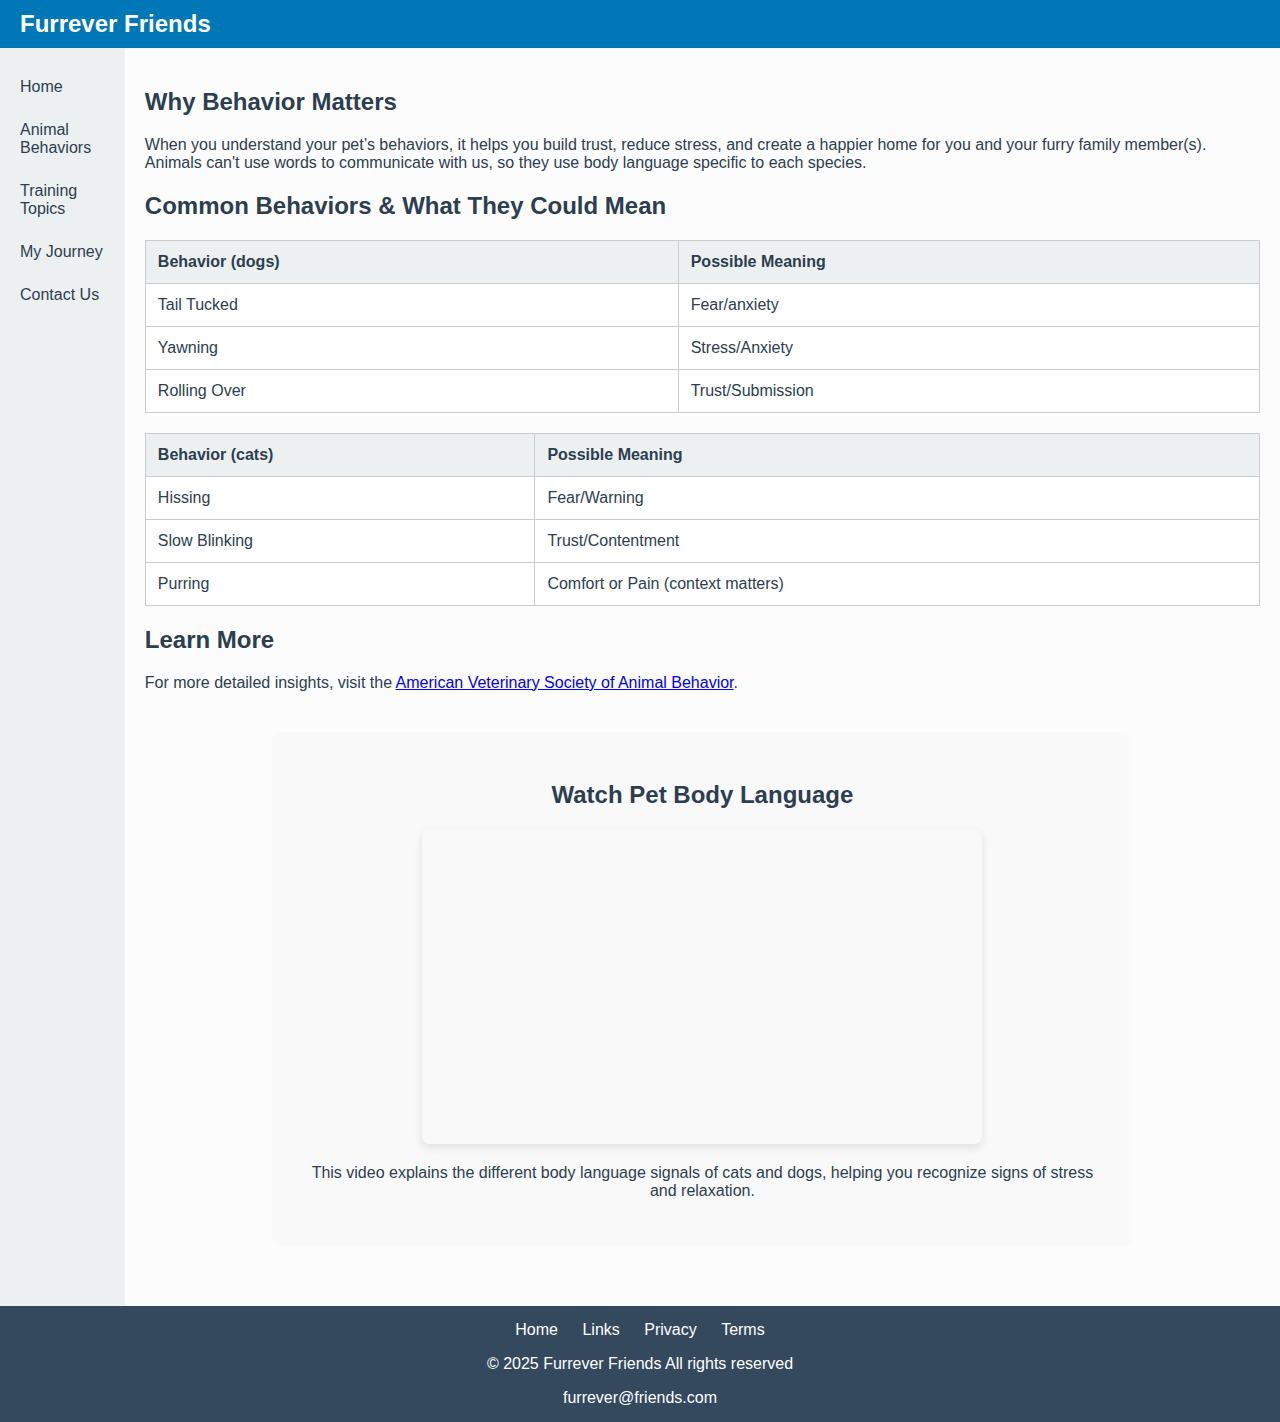
<file: animalbehaviors.html>
<!DOCTYPE html>
<html lang="en">
<head>
  <meta charset="UTF-8" />
  <meta name="viewport" content="width=device-width, initial-scale=1.0" />
  <title>Furrever Friends</title>
  <link rel="stylesheet" href="furreverfriends.css" />
</head>
<body>

  <header>
    <h1>Furrever Friends</h1>
  </header>

  <div class="main-layout">
    <nav class="vertical-nav">
      <ul>
        <li><a href="index.html">Home</a></li>
        <li><a href="animalbehaviors.html">Animal Behaviors</a></li>
        <li><a href="trainingtopics.html">Training Topics</a></li>
        <li><a href="myjourney.html">My Journey</a></li>
        <li><a href="contactus.html">Contact Us</a></li>
    </ul>
    </nav>

    <main class="content-area">

      <section>
        <h2>Why Behavior Matters</h2>
        <p>
          When you understand your pet’s behaviors, it helps you build trust, reduce stress,
          and create a happier home for you and your furry family member(s). Animals can't use words
          to communicate with us, so they use body language specific to each species.
        </p>
      </section>

      <section>
        <h2>Common Behaviors & What They Could Mean</h2>

        <table class="behavior-table">
          <thead>
            <tr>
              <th>Behavior (dogs)</th>
              <th>Possible Meaning</th>
            </tr>
          </thead>
          <tbody>
            <tr><td>Tail Tucked</td><td>Fear/anxiety</td></tr>
            <tr><td>Yawning</td><td>Stress/Anxiety</td></tr>
            <tr><td>Rolling Over</td><td>Trust/Submission</td></tr>
          </tbody>
        </table>

        <table class="behavior-table">
          <thead>
            <tr>
              <th>Behavior (cats)</th>
              <th>Possible Meaning</th>
            </tr>
          </thead>
          <tbody>
            <tr><td>Hissing</td><td>Fear/Warning</td></tr>
            <tr><td>Slow Blinking</td><td>Trust/Contentment</td></tr>
            <tr><td>Purring</td><td>Comfort or Pain (context matters)</td></tr>
          </tbody>
        </table>
      </section>

      <section>
        <h2>Learn More</h2>
        <p>
          For more detailed insights, visit the
          <a href="https://avsab.org" target="_blank">American Veterinary Society of Animal Behavior</a>.
        </p>
      </section>

      <section class="video-section">
        <h2>Watch Pet Body Language</h2>
        <iframe
          src="https://www.youtube.com/embed/go8JoKbkMsQ"
          title="Understanding The Body Language of Cats and Dogs"
          allowfullscreen>
        </iframe>
        <p>
          This video explains the different body language signals of cats and dogs,
          helping you recognize signs of stress and relaxation.
        </p>
      </section>

    </main>
  </div>

  <footer>
    <nav class="footer-nav">
      <a href="#">Home</a>
      <a href="#">Links</a>
      <a href="#">Privacy</a>
      <a href="#">Terms</a>
    </nav>
    <p>&copy; 2025 Furrever Friends All rights reserved</p>
    <a href="mailto:furrever@friends.com">furrever@friends.com</a>
  </footer>

</body>
</html>
</file>
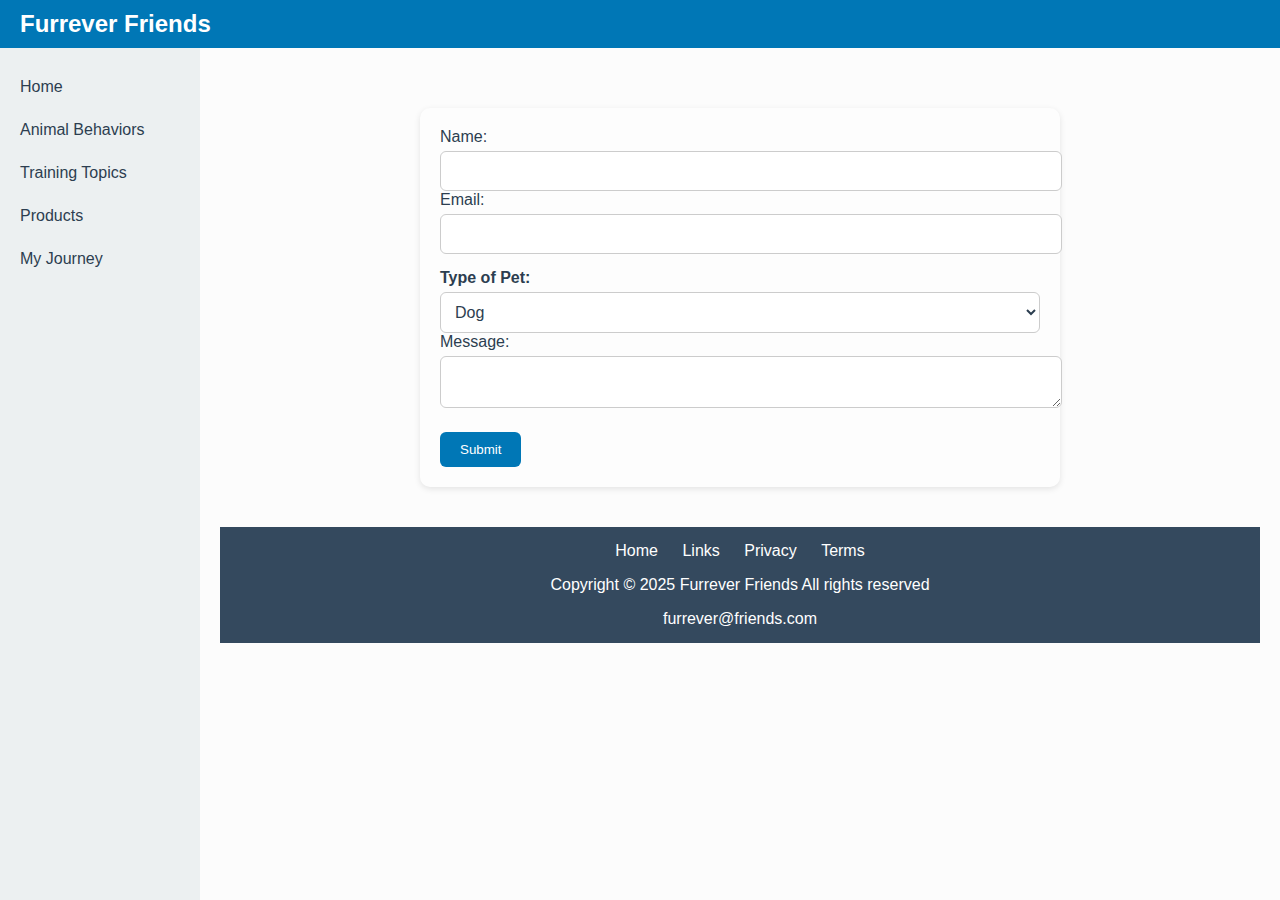
<file: contactus.html>
<!DOCTYPE html>
<html lang="en">
<head>
  <meta charset="UTF-8" />
  <meta name="viewport" content="width=device-width, initial-scale=1.0" />
  <title>Furrever Friends</title>
  <link rel="stylesheet" href="furreverfriends.css" />
</head>
<body>

  <header>
    <h1>Furrever Friends</h1>
  </header>

  <div class="main-layout">
    <nav class="vertical-nav">
      <ul>
        <li><a href="index.html">Home</a></li>
        <li><a href="animalbehaviors.html">Animal Behaviors</a></li>
        <li><a href="trainingtopics.html">Training Topics</a></li>
        <li><a href="products.html">Products</a></li>
        <li><a href="myjourney.html">My Journey</a></li>
      </ul>
    </nav>

    <main class="content-area">
      <form action="#"method="post">
        <lable for="name">Name:</lable>
        <input type="text" id="name" name="name" required />

        <lable for="email">Email:</lable>
        <input type="email" id="email" name="email" required />

        <label for="pet">Type of Pet:</label>
        <select id="pet" name="pet">
        <option value="dog">Dog</option>
        <option value="cat">Cat</option>
        <option value="other">Other</option>
        </select>

      <lable for="message">Message:</lable>
      <textarea id="message" name="message"></textarea>

      <button type="submit">Submit</button>
      </form>
      <footer>
        <nav class="footer-nav">
            <a href="#">Home</a>
            <a href="#">Links</a>
            <a href="#">Privacy</a>
            <a href="#">Terms</a>
        </nav>
        <p>Copyright &copy; 2025 Furrever Friends All rights reserved </p>
        <a href="mailto:caitlynn@forsberg.com">furrever@friends.com</a> 
    </footer>
</body>
</html>
</file>
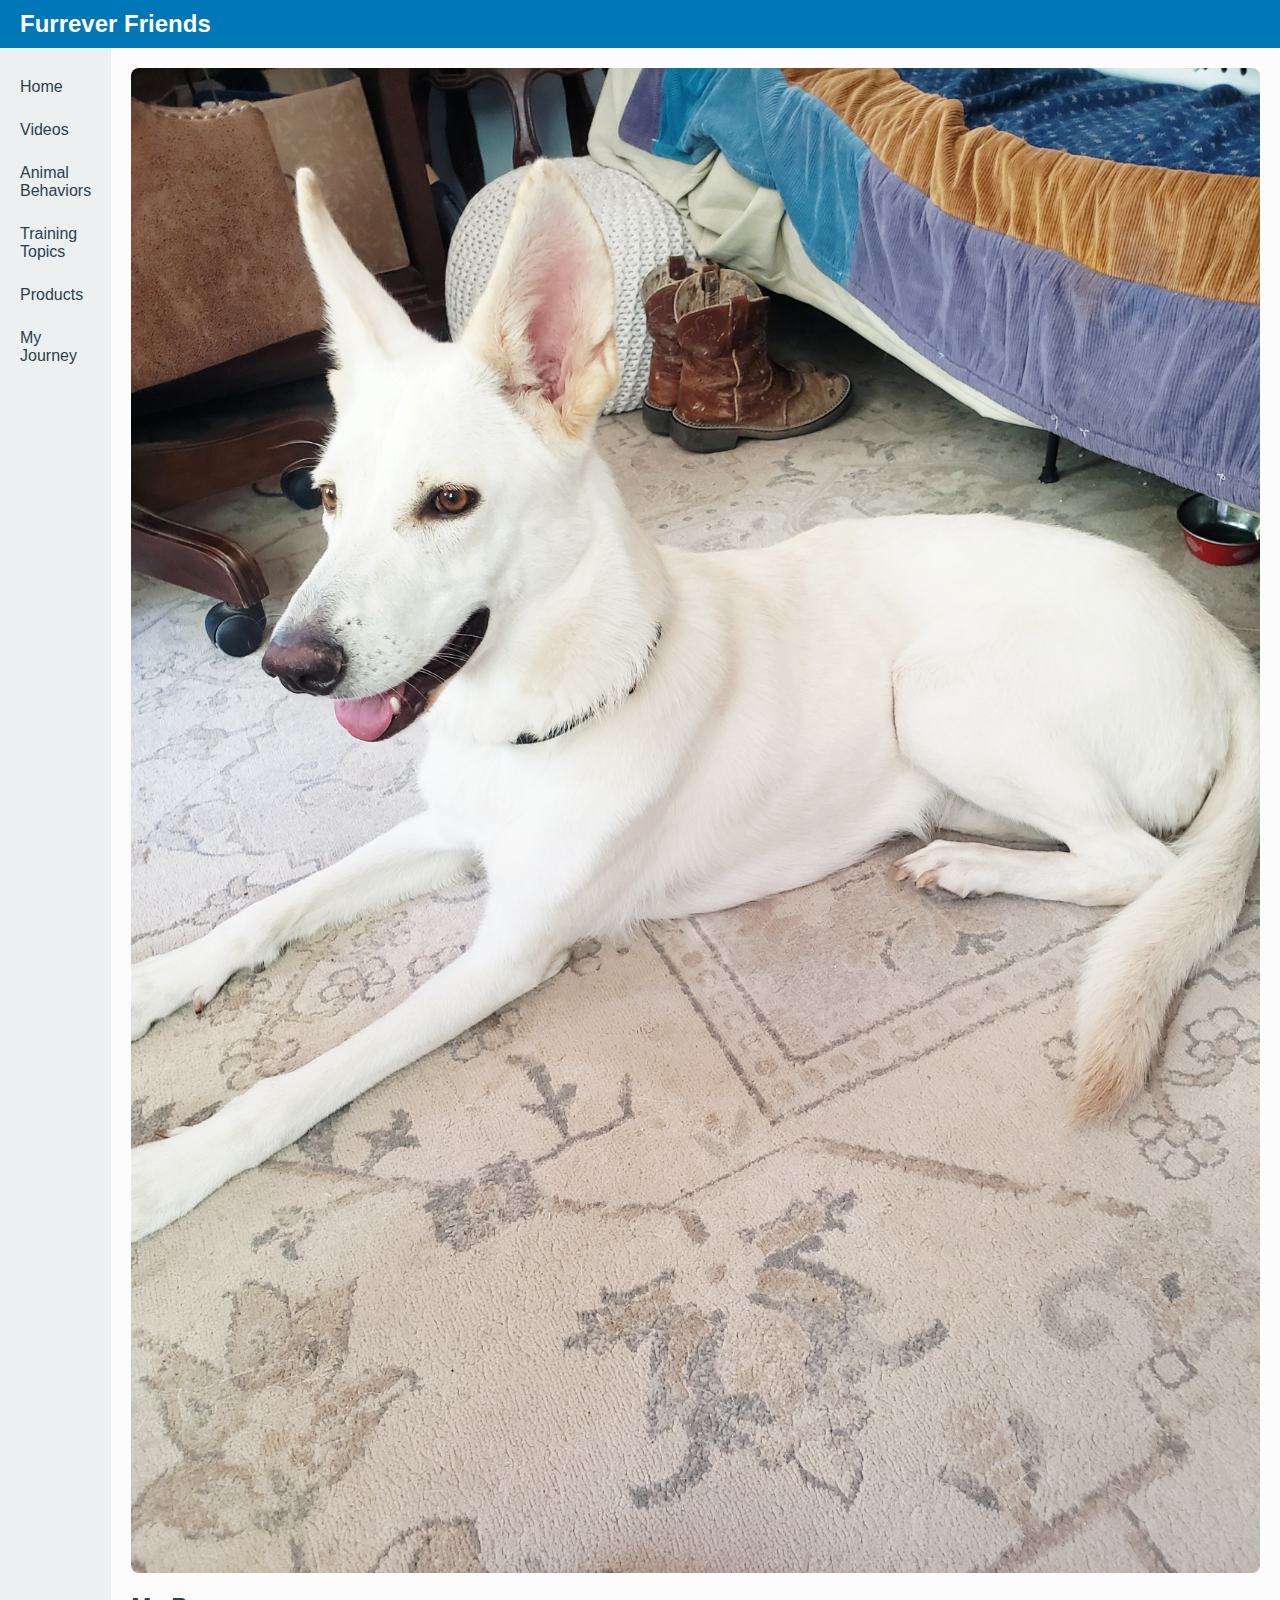
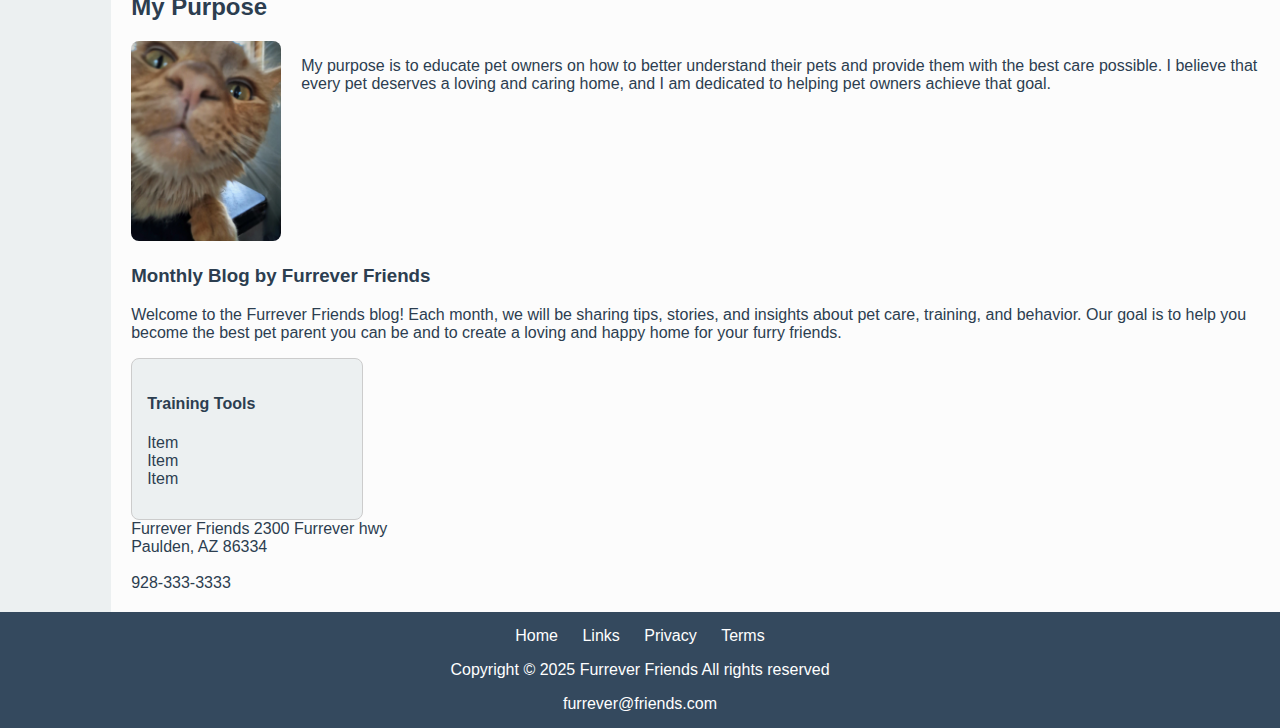
<file: index (5).html>
<!doctype html>
<html lang="en">
<head>
    <meta charset="utf-8">
    <meta name="viewport" content="width=device-width, initial-scale=1">
    <title>Furrever Friends</title>
    <link href="furreverfriends.css" rel="stylesheet">
</head>
<body>
    
    <header>
        <h1>Furrever Friends</h1>
    </header>

    <div class="main-layout">
        
        <nav class="vertical-nav">
            <ul>
                <li><a href="index.html">Home</a></li>
                <li><a href="videos.html">Videos</a></li>
                <li><a href="animalbehaviors.html">Animal Behaviors</a></li>
                <li><a href="trainingtopics.html">Training Topics</a></li>
                <li><a href="products.html">Products</a></li>
                <li><a href="myjourney.html">My Journey</a></li>
            </ul>
        </nav>
        
        <main class="content-area"> 
            
            <div class="hero-image">
                <img src="Kiri Laying Down(1).jpg" alt="A white dog relaxing on a rug"
                    class="full-width-image"/>
            </div>
            
            <section class="my-purpose">
                <h2>My Purpose</h2>
                
                <div class="purpose-content">
                    <div class="purpose-image">
                        <img src="Orion.jpg" alt="A curious orange kitty sniffing camera" 
                            class="small-purpose-image"/>
                    </div>
                    <p>
                        My purpose is to educate pet owners on how to better understand their pets and provide them with the best care possible. 
                        I believe that every pet deserves a loving and caring home, and I am dedicated to helping pet owners achieve that goal.
                    </p>
                </div>
            </section>

            <div class="blog-and-aside-wrapper">
            
                <section class="monthly-blog">
                    <h3>Monthly Blog by Furrever Friends</h3>
                    <p>
                        Welcome to the Furrever Friends blog! Each month, we will be sharing tips, stories, and insights about pet care, training, and behavior. 
                        Our goal is to help you become the best pet parent you can be and to create a loving and happy home for your furry friends.
                    </p>
                </section>

                <aside class="training-tools">
                    <h4>Training Tools</h4>
                    <ul>
                        <li>Item</li>
                        <li>Item</li>
                        <li>Item</li>
                    </ul>
                </aside>
                
            </div>
            <div id="contact">
                <span class="friends">Furrever Friends</span>
                2300 Furrever hwy<br>
                Paulden, AZ 86334<br><br>
                928-333-3333<br>
            </div>
            
        </main> 
    </div>
    <footer>
        <nav class="footer-nav">
            <a href="#">Home</a>
            <a href="#">Links</a>
            <a href="#">Privacy</a>
            <a href="#">Terms</a>
        </nav>
        <p>Copyright &copy; 2025 Furrever Friends All rights reserved </p>
        <a href="mailto:caitlynn@forsberg.com">furrever@friends.com</a> 
    </footer>
</body>
</html>
</file>
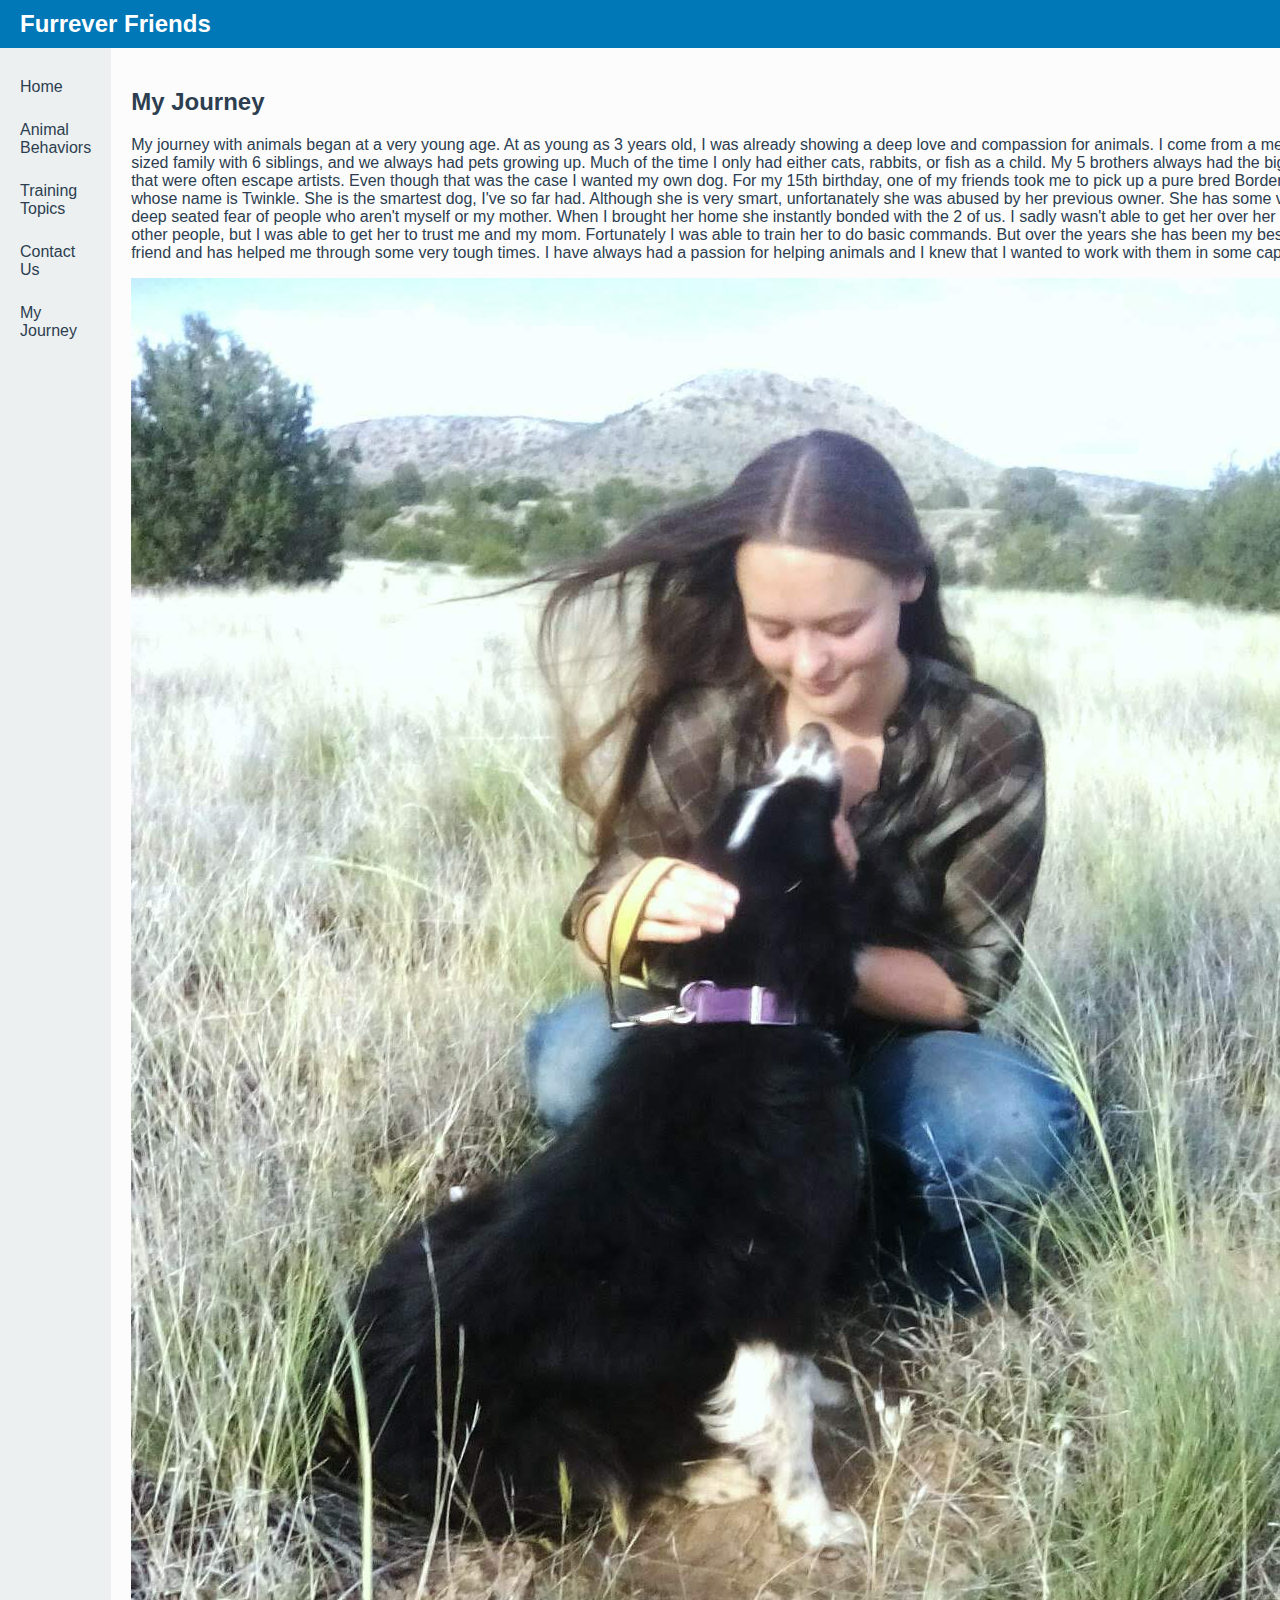
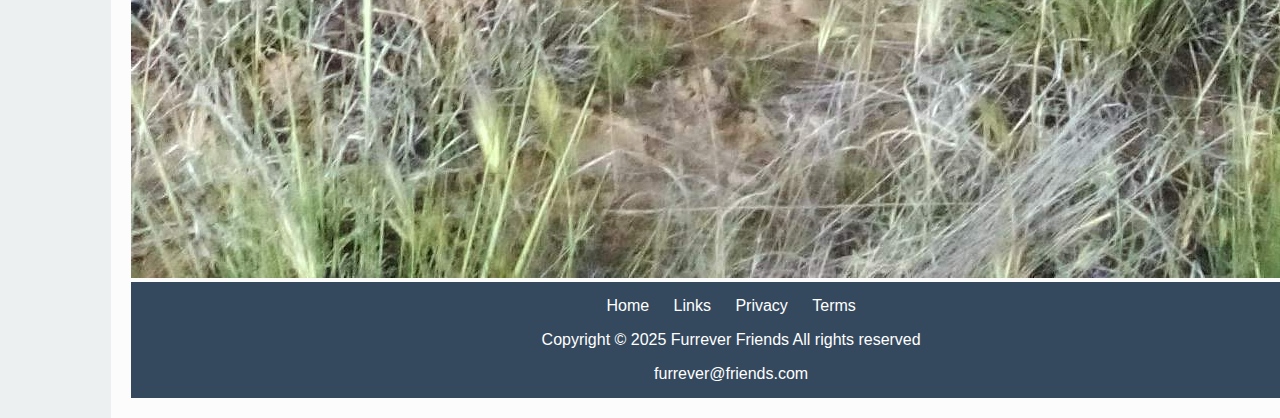
<file: myjourney.html>
<!DOCTYPE html>
<html lang="en">
<head>
  <meta charset="UTF-8" />
  <meta name="viewport" content="width=device-width, initial-scale=1.0" />
  <title>Furrever Friends</title>
  <link rel="stylesheet" href="furreverfriends.css" />
</head>
<body>

  <header>
    <h1>Furrever Friends</h1>
  </header>

  <div class="main-layout">
    <nav class="vertical-nav">
      <ul>
        <li><a href="index.html">Home</a></li>
        <li><a href="animalbehaviors.html">Animal Behaviors</a></li>
        <li><a href="trainingtopics.html">Training Topics</a></li>
        <li><a href="contactus.html">Contact Us</a></li>
        <li><a href="myjourney.html">My Journey</a></li>
      </ul>
    </nav>

    <main class="content-area">
        <section class="my-journey">
            <h2>My Journey</h2>
            <p>
                My journey with animals began at a very young age. 
                At as young as 3 years old, I was already showing a deep love and compassion for animals. I come from a medium-sized family 
                with 6 siblings, and we always had pets growing up. Much of the time I only had either cats, rabbits, or fish as a child.
                My 5 brothers always had the big dogs that were often escape artists. Even though that was the case I wanted my own dog.
                For my 15th birthday, one of my friends took me to pick up a pure bred Border Collie whose name is Twinkle. She is the smartest 
                dog, I've so far had. Although she is very smart, unfortanately she was abused by her previous owner. She has some very deep seated
                fear of people who aren't myself or my mother. When I brought her home she instantly bonded with the 2 of us. I sadly wasn't able to
                get her over her fear of other people, but I was able to get her to trust me and my mom. Fortunately I was able to train her to do
                basic commands. But over the years she has been my best friend and has helped me through some very tough times.
                I have always had a passion for helping animals and I knew that I wanted to work with them in some capacity.
            </p>
            <div class="myjourney-content">
                    <div class="myjourney-image">
                        <img src="Twinkle&I.jpg" alt="Border Collie looking at smiling owner" style="width45%;"
                            class="my-journey-image"/>
                    </div>
                    
    <footer>
        <nav class="footer-nav">
            <a href="#">Home</a>
            <a href="#">Links</a>
            <a href="#">Privacy</a>
            <a href="#">Terms</a>
        </nav>
        <p>Copyright &copy; 2025 Furrever Friends All rights reserved </p>
        <a href="mailto:caitlynn@forsberg.com">furrever@friends.com</a> 
    </footer>
</body>
</html>
</file>
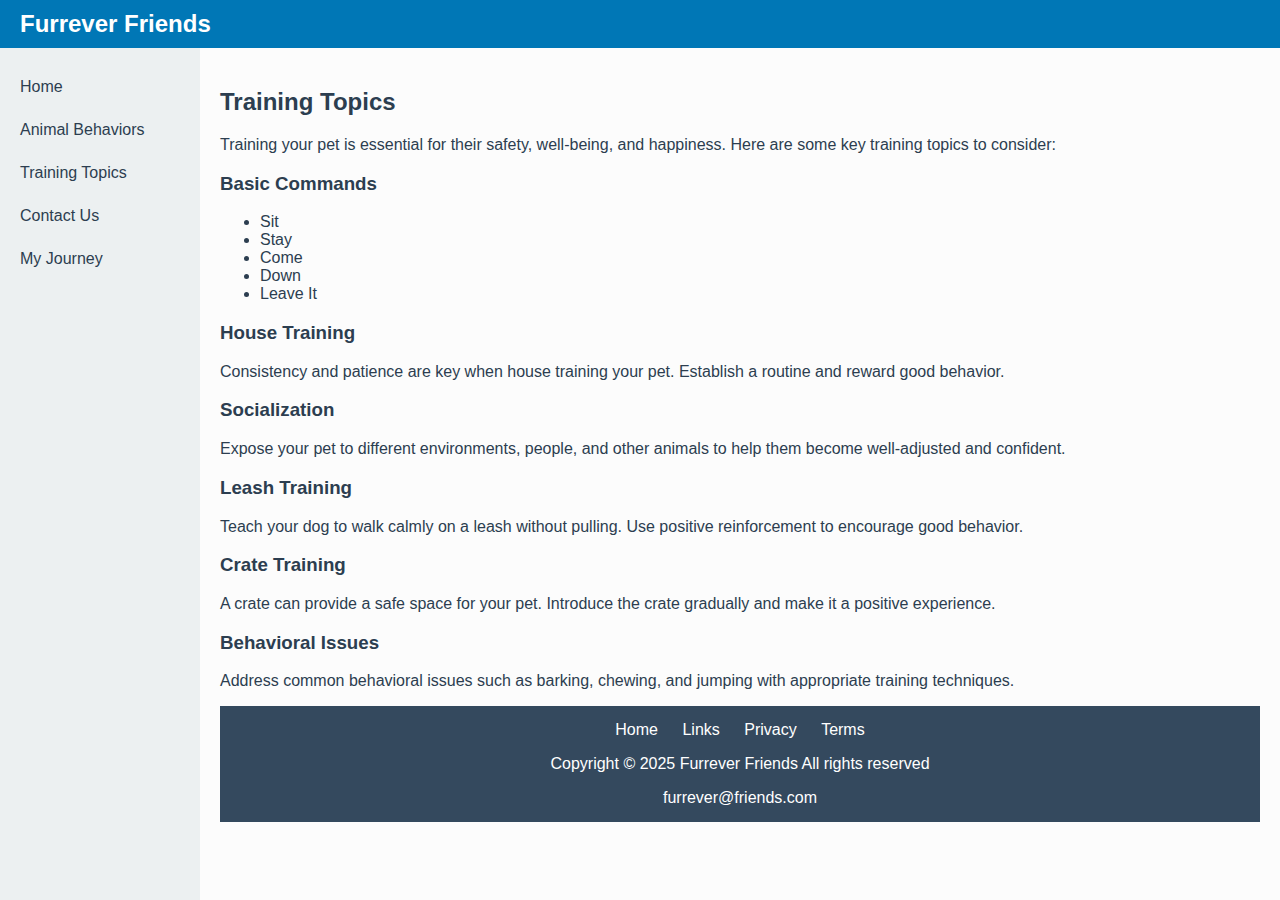
<file: trainingtopics.html>
<!DOCTYPE html>
<html lang="en">
<head>
  <meta charset="UTF-8" />
  <meta name="viewport" content="width=device-width, initial-scale=1.0" />
  <title>Furrever Friends</title>
  <link rel="stylesheet" href="furreverfriends.css" />
</head>
<body>

  <header>
    <h1>Furrever Friends</h1>
  </header>

  <div class="main-layout">
    <nav class="vertical-nav">
      <ul>
        <li><a href="index.html">Home</a></li>
        <li><a href="animalbehaviors.html">Animal Behaviors</a></li>
        <li><a href="trainingtopics.html">Training Topics</a></li>
        <li><a href="contactus.html">Contact Us</a></li>
        <li><a href="myjourney.html">My Journey</a></li>
      </ul>
    </nav>

    <main class="content-area">
        <section>
            <h2>Training Topics</h2>
            <p>
            Training your pet is essential for their safety, well-being, and happiness. Here are some key training topics to consider:
            </p>
    
            <h3>Basic Commands</h3>
            <ul>
            <li>Sit</li>
            <li>Stay</li>
            <li>Come</li>
            <li>Down</li>
            <li>Leave It</li>
            </ul>
    
            <h3>House Training</h3>
            <p>
            Consistency and patience are key when house training your pet. Establish a routine and reward good behavior.
            </p>
    
            <h3>Socialization</h3>
            <p>
            Expose your pet to different environments, people, and other animals to help them become well-adjusted and confident.
            </p>
    
            <h3>Leash Training</h3>
            <p>
            Teach your dog to walk calmly on a leash without pulling. Use positive reinforcement to encourage good behavior.
            </p>
    
            <h3>Crate Training</h3>
            <p>
            A crate can provide a safe space for your pet. Introduce the crate gradually and make it a positive experience.
            </p>
    
            <h3>Behavioral Issues</h3>
            <p>
            Address common behavioral issues such as barking, chewing, and jumping with appropriate training techniques.
            </p>
        </section>

        <footer>
        <nav class="footer-nav">
            <a href="#">Home</a>
            <a href="#">Links</a>
            <a href="#">Privacy</a>
            <a href="#">Terms</a>
        </nav>
        <p>Copyright &copy; 2025 Furrever Friends All rights reserved </p>
        <a href="mailto:caitlynn@forsberg.com">furrever@friends.com</a> 
    </footer>
</body>
</html>
</file>
<file: furreverfriends.css>
body {
    margin: 0;
    background-color: #fcfcfc;
    font-family: 'Helvetica Neue', Arial, sans-serif;
    color: #2c3e50;
    /* New: Set up a flex container for the whole body to control the main layout and footer position */
    display: flex;
    flex-direction: column; /* Stack header, main content, and footer vertically */
    min-height: 100vh; /* Ensure the body takes up at least the full viewport height */
}

/* 1. Header (Top Bar - Logo/Title) */
header {
    background-color: #0077B6;
    display: flex;
    justify-content: flex-start;
    align-items: center;
    padding: 10px 20px;
    /* New: Set a contrasting color for text in the header */
    color: #ffffff; 
}
header h1 {
    margin: 0;
    font-size: 1.5em;
}

/* 2. Main Layout (Container for Vertical Nav and Content) */
.main-layout {
    display: flex;
    flex-grow: 1; /* Allows the main-layout to consume all available vertical space */
}

/* 3. Vertical Navigation (Sidebar) */
nav.vertical-nav {
    width: 200px; /* Set a fixed width for the sidebar */
    padding: 20px 0;
    background-color: #ecf0f1; 
}

/* Styling for the list within the nav */
nav.vertical-nav ul {
    list-style: none; /* Removes bullets/numbers */
    padding: 0;
    margin: 0;
    display: flex;
    flex-direction: column; 
}

nav.vertical-nav li {
    margin-bottom: 5px; /* Spacing between menu items */
}

/* Styling for the links inside the vertical navigation */
nav.vertical-nav a {
    display: block; /* Makes the entire list item block clickable */
    padding: 10px 20px;
    text-decoration: none;
    color: #2c3e50;
    font-weight: 500;
    margin-left: 0; 
    transition: background-color 0.3s;
}

nav.vertical-nav a:hover {
    background-color: #ff8c42; /* Change background on hover */
    color: #ffffff;
}

/* Image and Content Layouts */
.full-width-image {
    width: 100%;
    height: auto;
    display: block;
    margin-bottom: 20px;
    border-radius: 8px;
    flex-shrink: 0;
}
.purpose-content {
    display: flex;
    align-items: flex-start;
    gap: 20px;
    /* FIX: Corrected missing semicolon */
    margin-bottom: 20px;
}

.small-purpose-image {
    width: 150px;
    height: auto;
    border-radius: 8px;
    flex-shrink: 0;
}

.monthly-blog {
    flex-grow: 1;
}
#monthly-blog {
padding: 20px;
background-color: f9f9f9f9;
}

.blog-media {
    display: flex;
    gap: 20px;
    align-items: flex-start;
    flex-wrap: wrap; /*Helps on smaller screens */
}

.blog-media img,
.blog-media video {
    max-width: 500px;
    width: 100%;
    aspect-ratio: 16/9;
    border-radius: 8px;
    box-shadow: 0 2px 6px rbga(0,0,0,0.1);
    
}
aside.training-tools {
    width: 200px;
    padding: 15px;
    background-color: #ecf0f1;
    border: 1px solid #ccc;
    border-radius: 8px;
    align-self: flex-start;
    flex-shrink: 0;
}
aside.training-tools ul {
    list-style: none;
    padding: 0;
}

/* 4. Main Content Area */
.content-area {
    flex-grow: 1; /* Takes up the rest of the available space */
    padding: 20px;
}

/* 5. Footer Styles */
footer {
    background-color: #34495e; /* Darker color for the footer */
    color: white;
    padding: 15px 20px;
    text-align: center;
}
/* Video Section Styles */
.video-section {
  background-color: #f9f9f9;
  padding: 30px;
  border-radius: 10px;
  margin: 40px auto;
  max-width: 800px;
  text-align: center;
}

iframe {
  display: block;
  margin: 20px auto;
  max-width: 100%;
  width: 560px;
  height: 315px;
  border: none;
  border-radius: 8px;
  box-shadow: 0 4px 8px rgba(0, 0, 0, 0.1);
}


/* Styling for the navigation links in the footer */
footer .footer-nav a {
    color: white;
    text-decoration: none;
    /* FIX: Corrected missing semicolon */
    margin: 0 10px;
}

footer .footer-nav a:hover{
    color: #ff8c42;
}

/* Styling for generic links in the footer (like the email) */
footer a {
    color: white;
    text-decoration: none;
    /* FIX: Corrected missing semicolon */
    margin: 0 10px;
}

footer a:hover {
    /* FIX: Corrected missing semicolon */
    color: #ff8c42;
}
/* FATAL FIX: The extraneous closing brace that was here is now deleted. */
/* Animal Behavior Section Wrapper */
.animal-behavior-section {
    padding: 30px;
    background-color: #fdfdfd;
    border-radius: 10px;
    box-shadow: 0 2px 8px rgba(0, 0, 0, 0.05);
    margin: 40px auto;
    max-width: 900px;
}

/* Section Heading */
.animal-behavior-section h2 {
    font-size: 1.8em;
    color: #0077B6;
    margin-bottom: 20px;
    border-bottom: 2px solid #ecf0f1;
    padding-bottom: 10px;
}

/* Paragraph Styling */
.animal-behavior-section p {
    line-height: 1.6;
    margin-bottom: 20px;
    font-size: 1em;
    color: #2c3e50;
}

/* Highlighted Tips or Facts */
.animal-tip {
    background-color: #ffefdb;
    border-left: 5px solid #ff8c42;
    padding: 15px 20px;
    margin-bottom: 20px;
    border-radius: 6px;
    font-style: italic;
}

/* Responsive Image Styling */
.animal-behavior-section img {
    max-width: 100%;
    height: auto;
    border-radius: 8px;
    margin: 20px 0;
    box-shadow: 0 2px 6px rgba(0, 0, 0, 0.1);
}

/* Optional: Behavior Table */
.behavior-table {
    width: 100%;
    border-collapse: collapse;
    margin-top: 20px;
    background-color: #ffffff;
}

.behavior-table th,
.behavior-table td {
    border: 1px solid #ccc;
    padding: 12px;
    text-align: left;
}

.behavior-table th {
    background-color: #ecf0f1;
    color: #2c3e50;
}

.behavior-table tr:hover {
    background-color: #f9f9f9;
}

form {
  background-color: #fdfdfd;
  padding: 20px;
  border-radius: 10px;
  max-width: 600px;
  margin: 40px auto;
  box-shadow: 0 2px 6px rgba(0,0,0,0.1);
}

form label {
  display: block;
  margin-top: 15px;
  font-weight: bold;
  color: #2c3e50;
}

form input,
select {
  width: 100%;
  padding: 10px;
  margin-top: 5px;
  border: 1px solid #ccc;
  border-radius: 6px;
  font-size: 1em;
  background-color: #fff;
  color: #2c3e50;
}
form textarea {
  width: 100%;
  padding: 10px;
  margin-top: 5px;
  border: 1px solid #ccc;
  border-radius: 6px;
  font-size: 1em;
}

form button {
  margin-top: 20px;
  padding: 10px 20px;
  background-color: #0077B6;
  color: white;
  border: none;
  border-radius: 6px;
  cursor: pointer;
}

form button:hover {
  background-color: #ff8c42;
}
</file>
